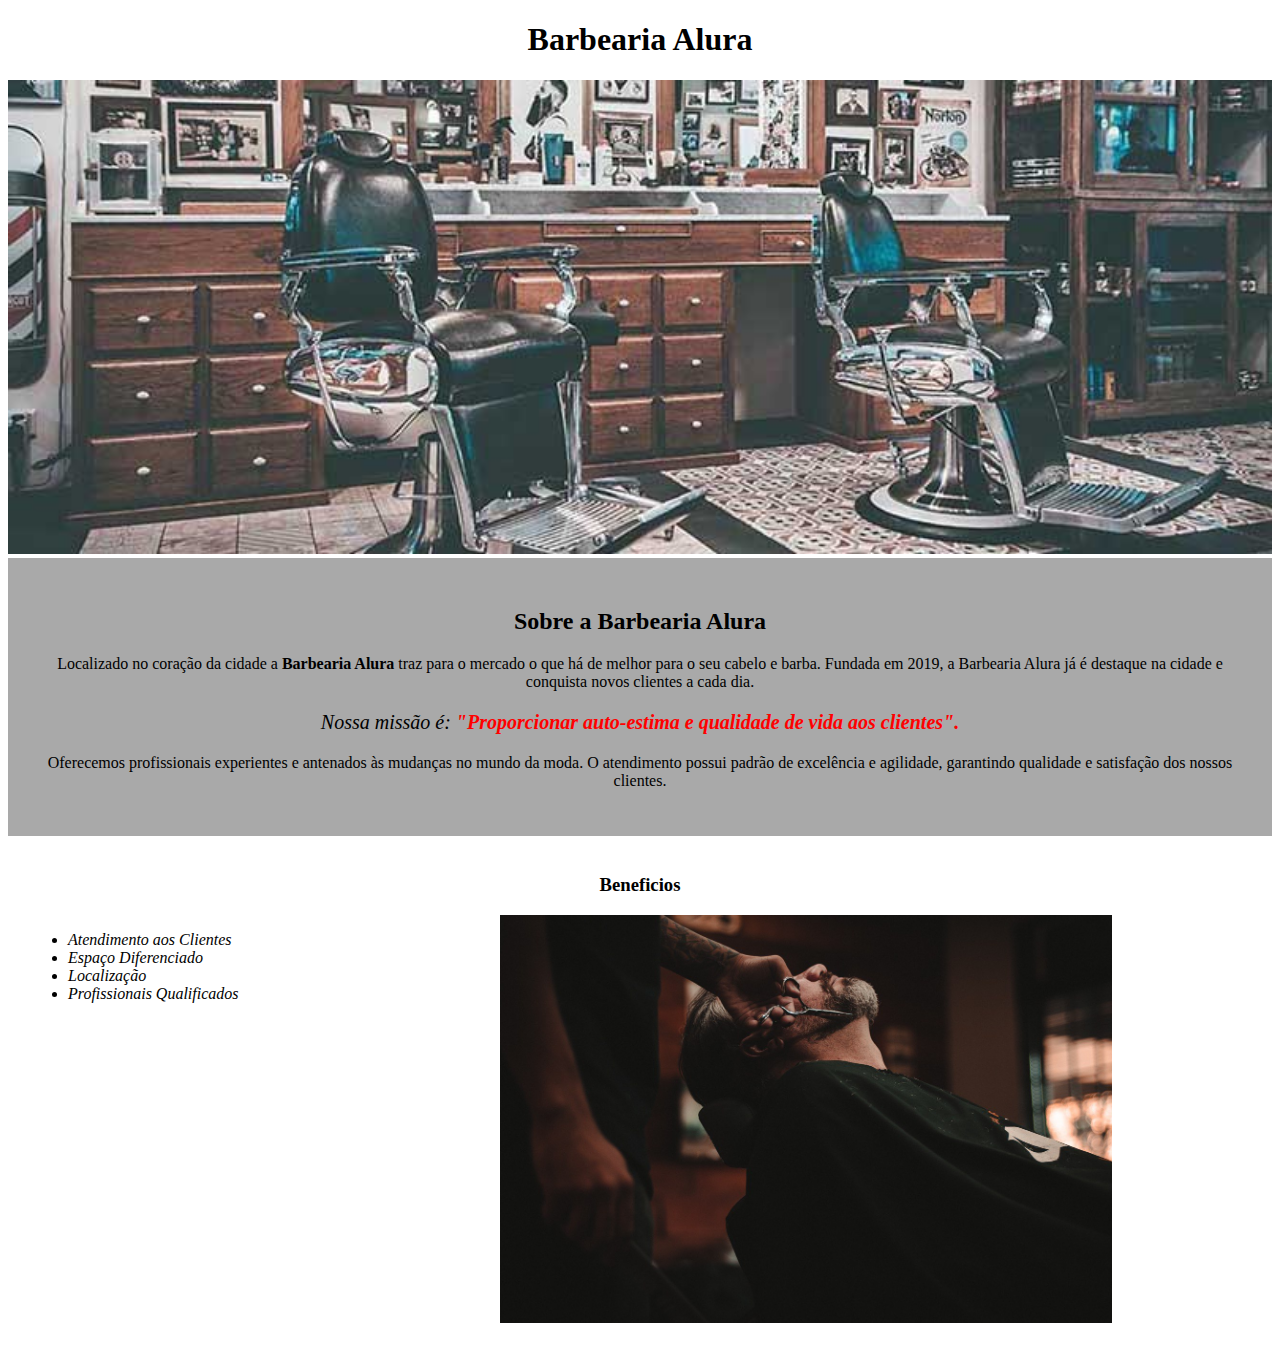
<file: Barbearia/Index.html>
<!DOCTYPE html>
<html lang="pt-br">
    <head>
        <meta charset="UTF-8">
        <title>Barbearia Alura</title>
        <link rel="stylesheet" href="style.css">

    </head>
    <body>
        <header>
            <h1 class="Titulo_Principal">
                Barbearia Alura
            </h1>
        </header>
        <img id="Banner" src="banner.jpg">
        <div class="principal">
            <h2 class="Titulo_Centralizado">Sobre a Barbearia Alura</h2>

            <p>Localizado no coração da cidade a <strong>Barbearia Alura</strong> traz para o mercado o que há de melhor para o seu cabelo e barba. Fundada em 2019, a Barbearia Alura já é destaque na cidade e conquista novos clientes a cada dia.</p>
            
            <p id="missao"><em>Nossa missão é: <strong >"Proporcionar auto-estima e qualidade de vida aos clientes".</strong></em></p>
            
            <P>Oferecemos profissionais experientes e antenados às mudanças no mundo da moda. O atendimento possui padrão de excelência e agilidade, garantindo qualidade e satisfação dos nossos clientes.</P>
            
        </div>
        <div class="Beneficios">
            <h3 class="Titulo_Centralizado">Beneficios</h3>
            <ul>
                <li class="itens">Atendimento aos Clientes</li>
                <li class="itens">Espaço Diferenciado</li>
                <li class="itens">Localização </li>
                <li class="itens">Profissionais Qualificados</li>
            </ul>
            <img src="beneficios.jpg" class="Imagem_Beneficios">
        </div>

    </body>

</html>
</file>
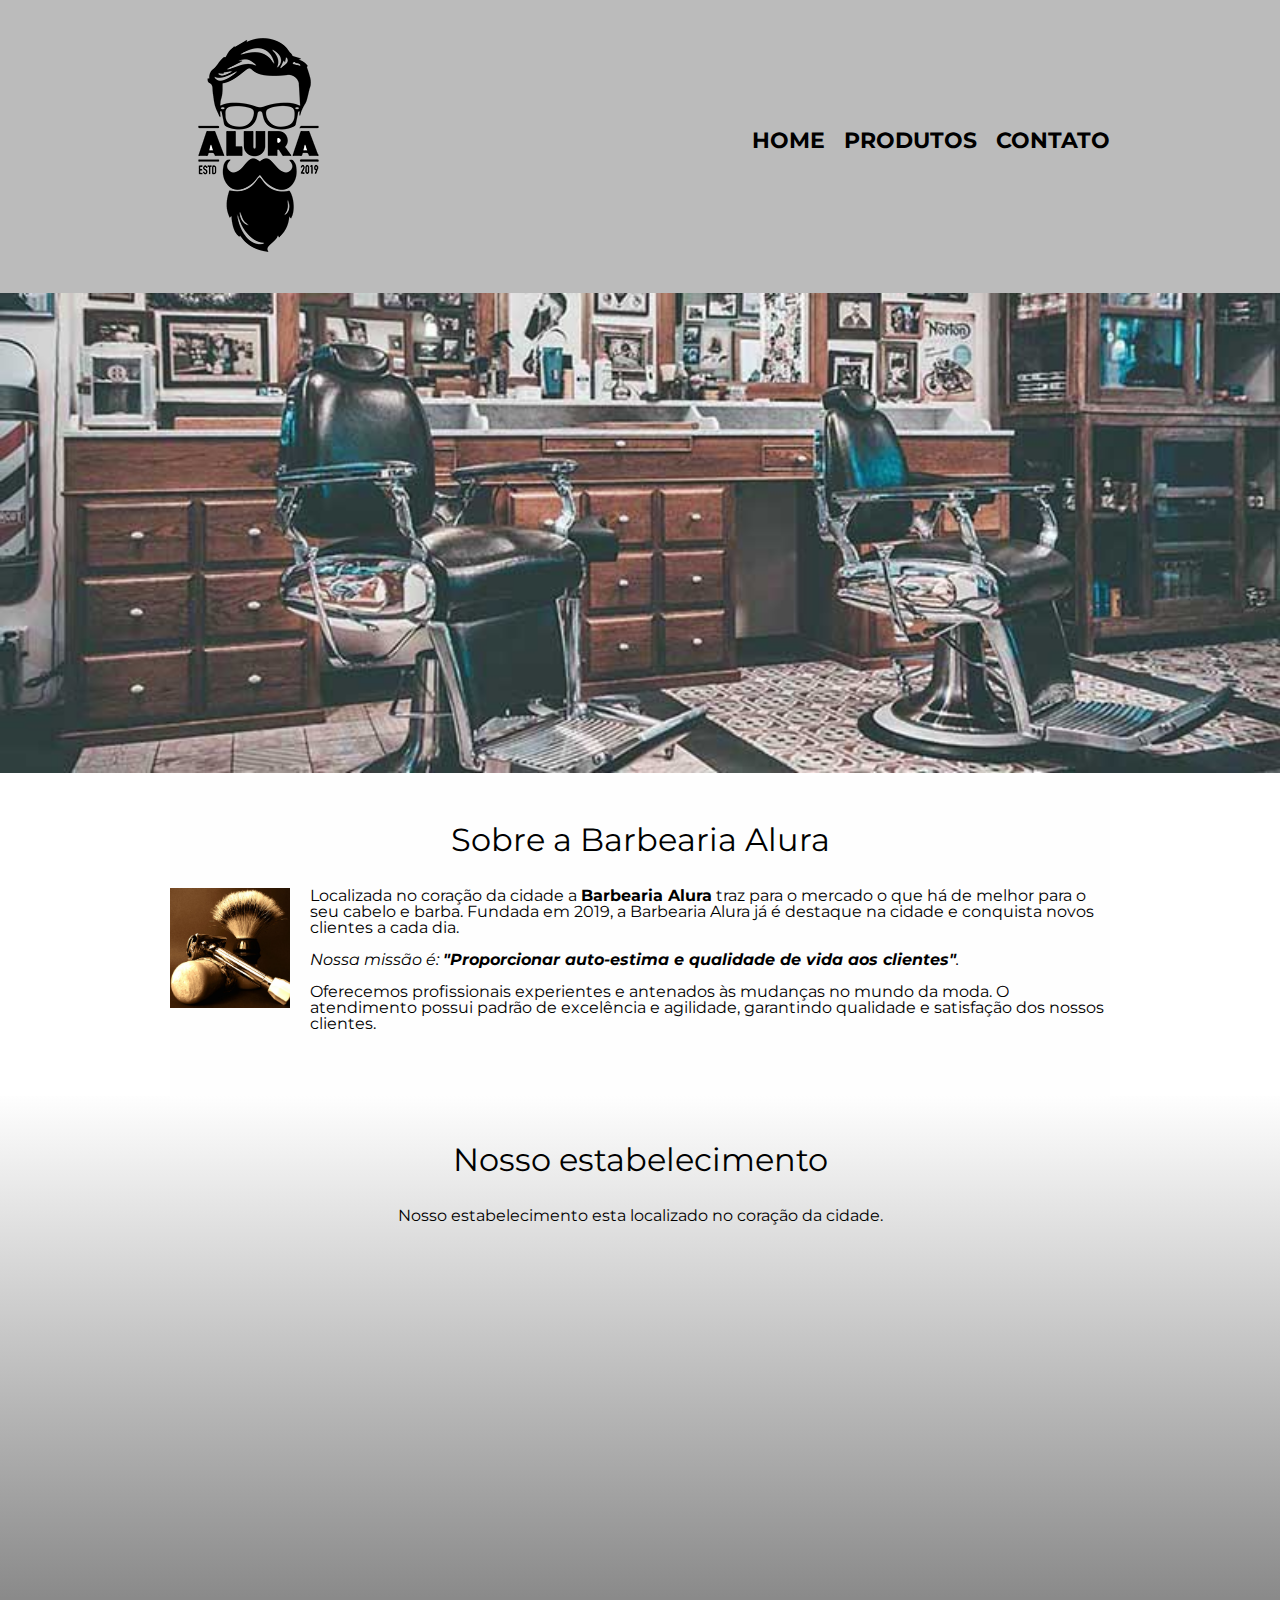
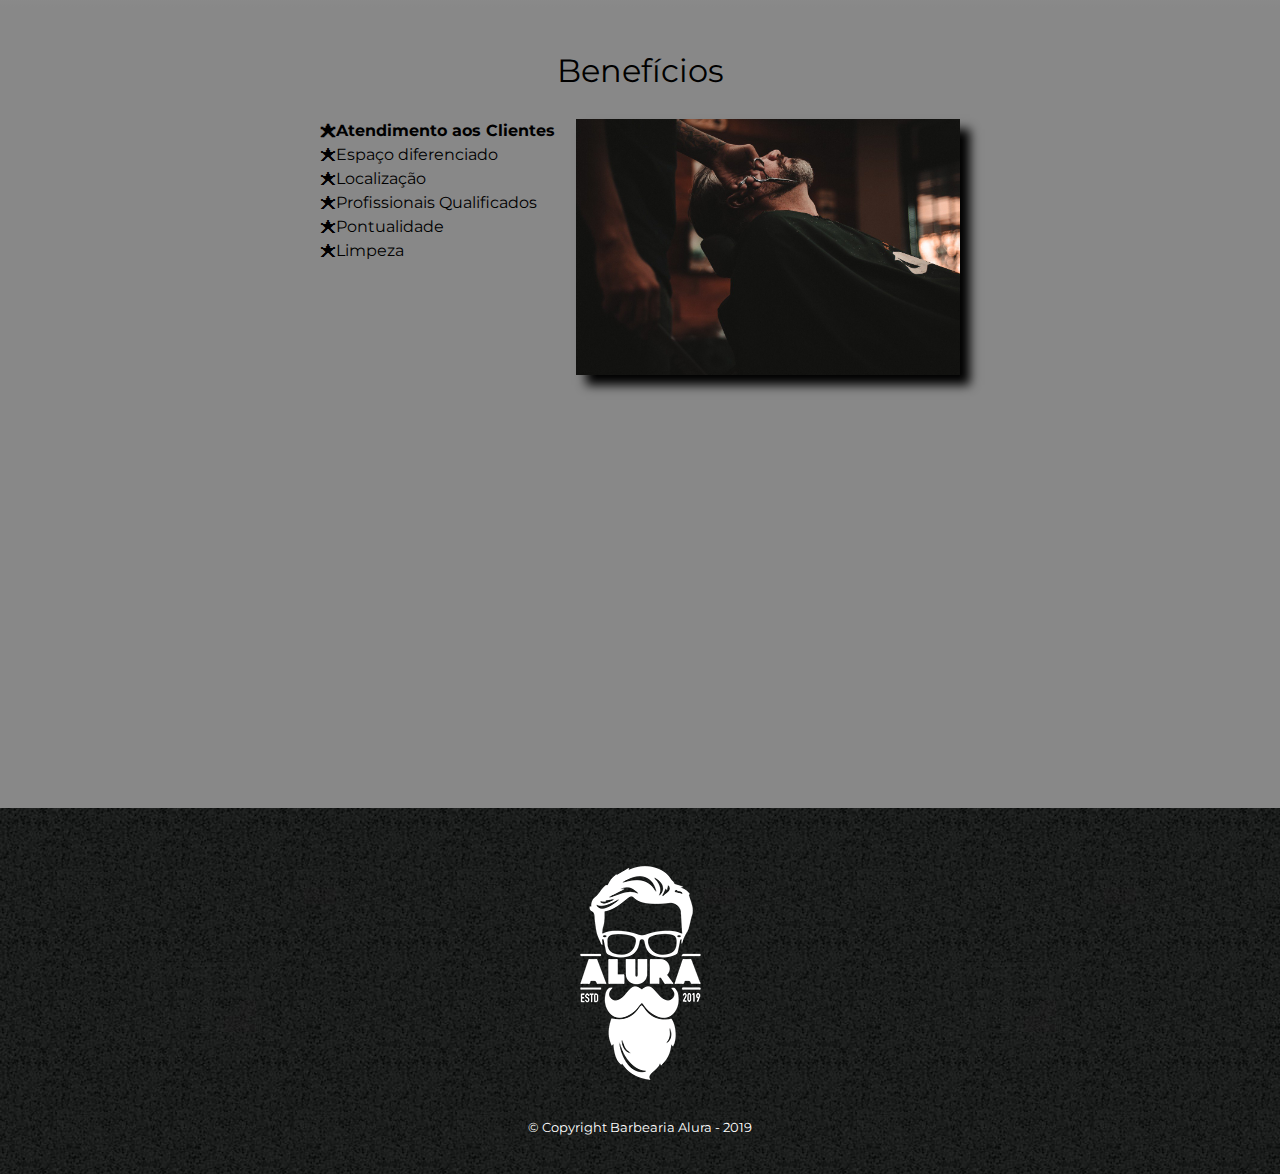
<file: Barbearia_V2.0/index.html>
<!DOCTYPE html>
<html lang="pt-br">
	<head>
		<meta charset="UTF-8">
		<meta name="viewport" content="width=device-width">
		<title>Barbearia Alura</title>

		<link rel="stylesheet" href="reset.css">
		<link rel="stylesheet" href="style.css">
		<link href="https://fonts.googleapis.com/css2?family=Montserrat:wght@200&display=swap" rel="stylesheet">
	</head>

	<body>
		<header>
			<div class="caixa">
				<h1><img src="logo.png"></h1>

				<nav>
					<ul>
						<li><a href="index.html">Home</a></li>
						<li><a href="produtos.html">Produtos</a></li>
						<li><a href="contato.html">Contato</a></li>
					</ul>
				</nav>
			</div>
		</header>

		<img class="banner" src="banner.jpg">

		<main>
			<section class="principal">
				<h2 class="titulo-principal">Sobre a Barbearia Alura</h2>

				<img class="utensilios" src="utensilios.jpg" alt="utensilios de um barbeiro">
		 
				<p>Localizada no coração da cidade a <strong>Barbearia Alura</strong> traz para o mercado o que há de melhor para o seu cabelo e barba. Fundada em 2019, a Barbearia Alura já é destaque na cidade e conquista novos clientes a cada dia.</p>
	
				<p id="missao"><em>Nossa missão é: <strong>"Proporcionar auto-estima e qualidade de vida aos clientes"</strong>.</em></p>
	
				<p>Oferecemos profissionais experientes e antenados às mudanças no mundo da moda. O atendimento possui padrão de excelência e agilidade, garantindo qualidade e satisfação dos nossos clientes.</p>
			</section>

			<section class="mapa">
				
				<h3 class="titulo-principal">Nosso estabelecimento</h3>
				<p>Nosso estabelecimento esta localizado no coração da cidade.</p>
				<div class="mapa-conteudo">
					<iframe src="https://www.google.com/maps/embed?pb=!1m18!1m12!1m3!1d3656.4499774665487!2d-46.63452058562867!3d-23.58818986846734!2m3!1f0!2f0!3f0!3m2!1i1024!2i768!4f13.1!3m3!1m2!1s0x94ce5a2b2ed7f3a1%3A0xab35da2f5ca62674!2sCaelum%20-%20Escola%20de%20Tecnologia!5e0!3m2!1spt-BR!2sbr!4v1649959937824!5m2!1spt-BR!2sbr" width="100%" height="300" style="border:0;" allowfullscreen="" loading="lazy" referrerpolicy="no-referrer-when-downgrade"></iframe>
				</div>
			</section>
	
			<section class="beneficios">
				<h3 class="titulo-principal">Benefícios</h3>

				<div class="conteudo-beneficio">
					<ul class="lista-beneficio">
						<li class="itens">Atendimento aos Clientes</li>
						<li class="itens">Espaço diferenciado</li>
						<li class="itens">Localização</li>
						<li class="itens">Profissionais Qualificados</li>
						<li class="itens">Pontualidade</li>
						<li class="itens">Limpeza</li>
					</ul><img src="beneficios.jpg" class="imagem-beneficios">
				</div>
	

				<div class="video">
					<iframe width="560" height="315" src="https://www.youtube.com/embed/wcVVXUV0YUY" title="YouTube video player" frameborder="0" allow="accelerometer; autoplay; clipboard-write; encrypted-media; gyroscope; picture-in-picture" allowfullscreen></iframe>
				</div>			
			</section>
		</main>

		<footer>
			<img src="logo-branco.png">
			<p class="copyright">&copy; Copyright Barbearia Alura - 2019</p>
		</footer>
	</body>
</html>
</file>
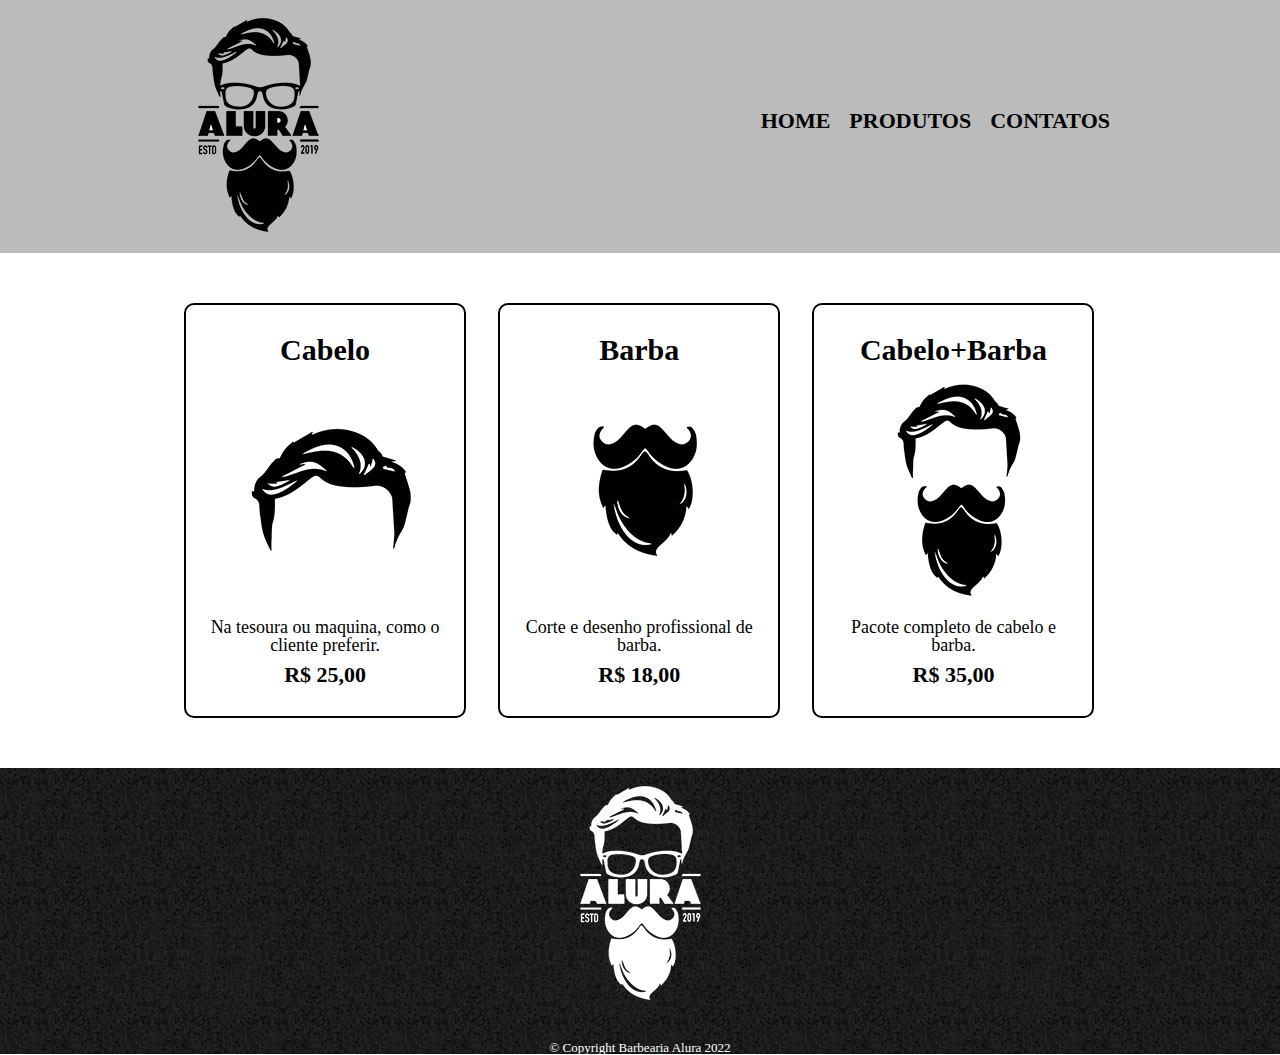
<file: BarbeariaAlura-Produtos/Index.html>
<!DOCTYPE html>
<html lang="pt-br">
<head>
    <meta charset="UTF-8">
    <meta http-equiv="X-UA-Compatible" content="IE=edge">
    <meta name="viewport" content="width=device-width, initial-scale=1.0">
    <title>Produtos-Barbearia </title>
    <link rel="stylesheet" href="produtos.css">
    <link rel="stylesheet" href="reset.css">
</head>
<body>
    <header>
        <div class="caixa">
            <h1><img src="logo.png"></h1>
            <nav>
                <ul >
                    <li><a href="Index.html">Home</a> </li>
                    <li><a href="Procutos.html">Produtos</a> </li>
                    <li><a href="Contato.html">Contatos</a> </li>
                </ul>
            </nav>
        </div>


    </header>
    <!--Li= lista, p = paragrafo.-->
    <main>
        <ul class="produtos">
            <li>
                <h2>Cabelo</h2>
                <img src="cabelo.jpg">
                <p class="produto-descricao"> Na tesoura ou maquina, como o cliente preferir.</p>
                <p class="produto-preco"> R$ 25,00</p>
            </li>
    
            <li>
                <h2>Barba</h2>
                <img src="barba.jpg">
                <p class="produto-descricao"> Corte e desenho profissional de barba.</p>
                <p class="produto-preco"> R$ 18,00</p>
            </li>
    
            <li>
                <h2>Cabelo+Barba</h2>
                <img src="cabelo+barba.jpg">
                <p class="produto-descricao"> Pacote completo de cabelo e barba.</p>
                <p class="produto-preco"> R$ 35,00</p>
            </li>
        </ul>

    </main>
    <footer>
        <img src="logo-branco.png">
        <p class="copyright">&copy; Copyright Barbearia Alura 2022</p>
    </footer>


</body>
</html>
</file>
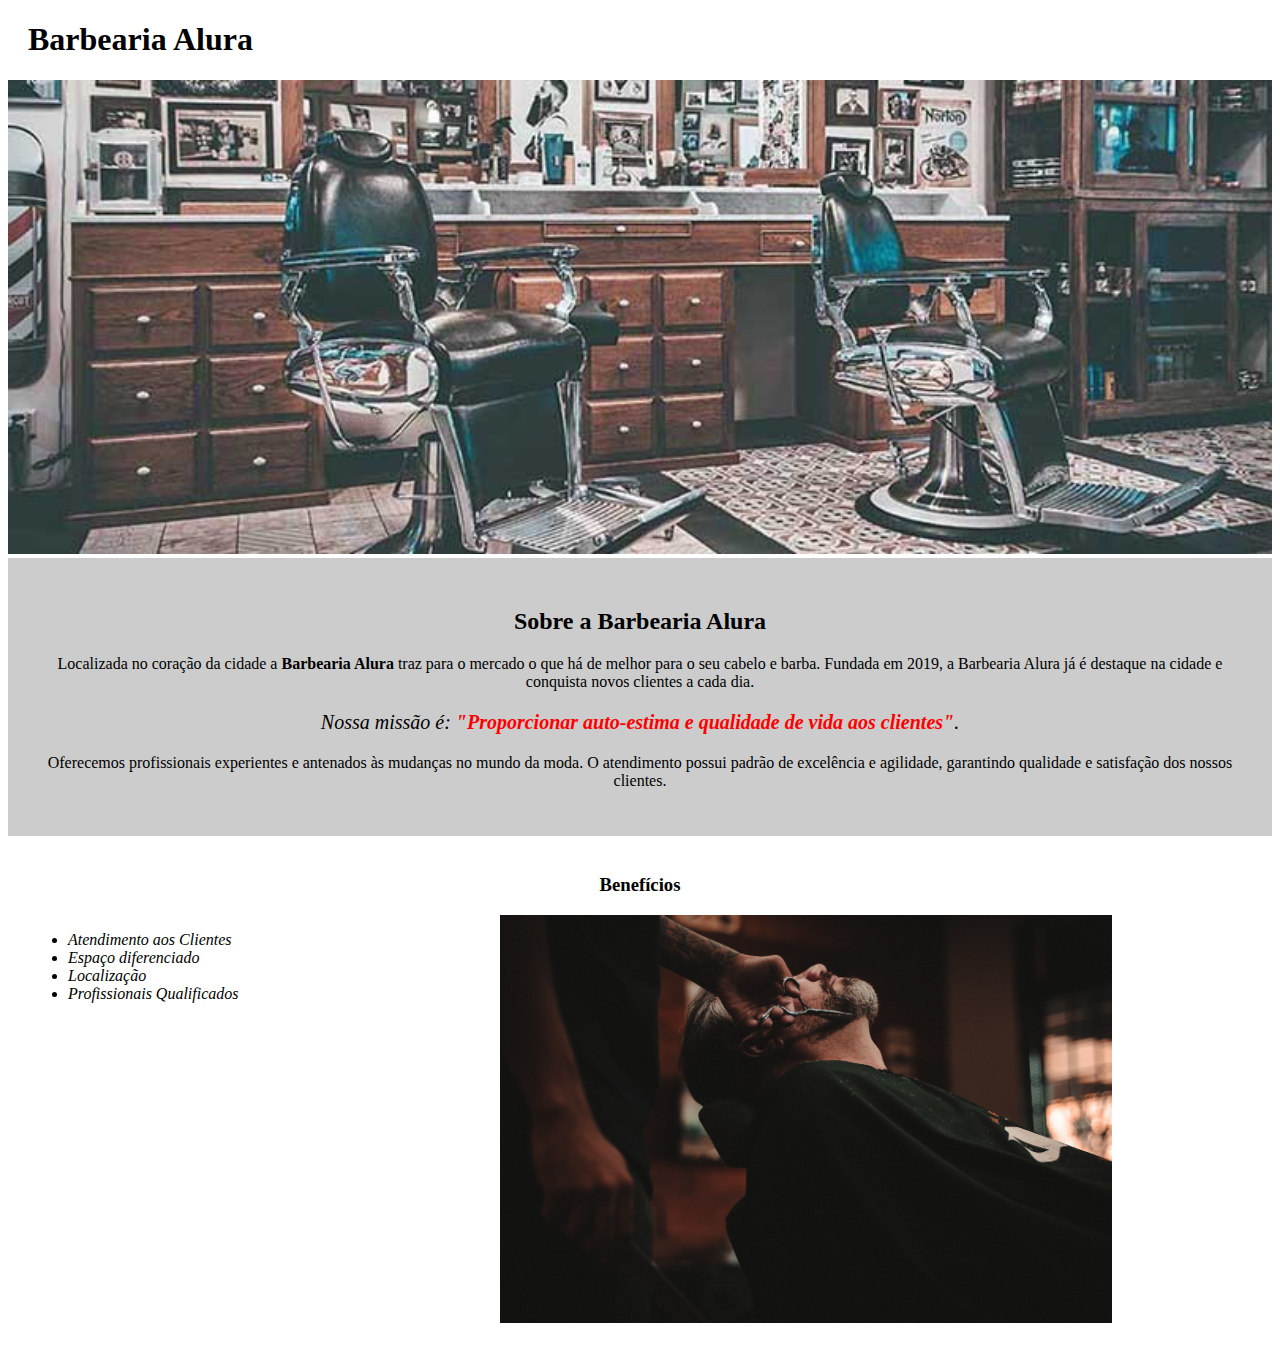
<file: PaginaDeContato/index.html>
<!DOCTYPE html>
<html lang="pt-br">
	<head>
		<meta charset="UTF-8">
		<title>Barbearia Alura</title>
		<link rel="stylesheet" href="style-Home.css">
	</head>

	<body>
		<header>
			<h1 class="titulo-principal">Barbearia Alura</h1>
		</header>
		<img id="banner" src="banner.jpg">
		<div class="principal">
			<h2 class="titulo-centralizado">Sobre a Barbearia Alura</h2>
	 
			<p>Localizada no coração da cidade a <strong>Barbearia Alura</strong> traz para o mercado o que há de melhor para o seu cabelo e barba. Fundada em 2019, a Barbearia Alura já é destaque na cidade e conquista novos clientes a cada dia.</p>

			<p id="missao"><em>Nossa missão é: <strong>"Proporcionar auto-estima e qualidade de vida aos clientes"</strong>.</em></p>

			<p>Oferecemos profissionais experientes e antenados às mudanças no mundo da moda. O atendimento possui padrão de excelência e agilidade, garantindo qualidade e satisfação dos nossos clientes.</p>
		</div>

		<div class="beneficios">
			<h3 class="titulo-centralizado">Benefícios</h3>

			<ul>
				<li class="itens">Atendimento aos Clientes</li>
				<li class="itens">Espaço diferenciado</li>
				<li class="itens">Localização</li>
				<li class="itens">Profissionais Qualificados</li>
			</ul>

			<img src="beneficios.jpg" class="imagembeneficios">
		</div>
	</body>
</html>
</file>
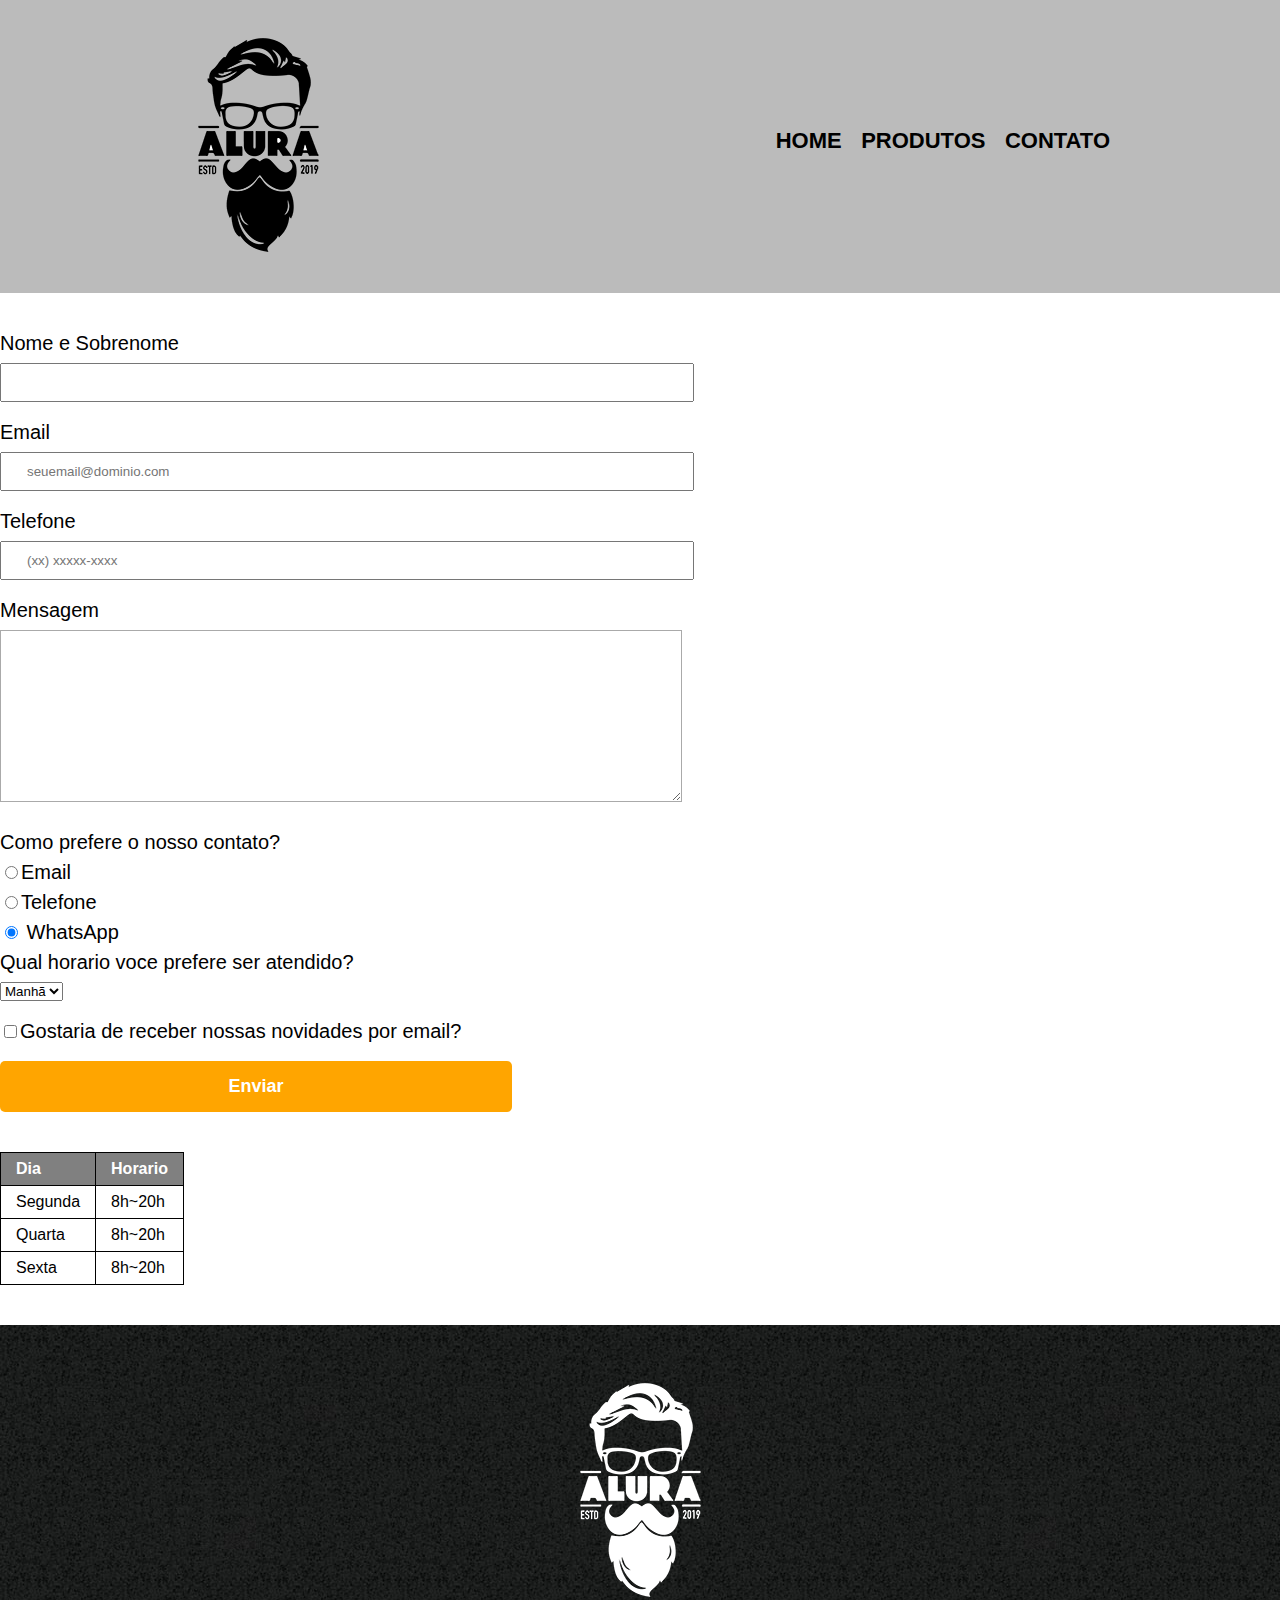
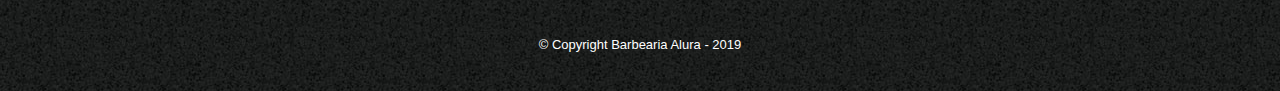
<file: Barbearia_V2.0/contato.html>
<!DOCTYPE html>
<html>
	<head>
		<meta charset="UTF-8">
		<title>Contato - Barbearia Alura</title>

		<link rel="stylesheet" href="reset.css">
		<link rel="stylesheet" href="style.css">
	</head>
	<body>
		<header>
			<div class="caixa">
				<h1><img src="logo.png" alt="Logo da Barbearia Alura"></h1>

				<nav>
					<ul>
						<li><a href="index.html">Home</a></li>
						<li><a href="produtos.html">Produtos</a></li>
						<li><a href="contato.html">Contato</a></li>
					</ul>
				</nav>
			</div>
		</header>

        <main>
            <form>
                <label for="nomeSobrenome">Nome e Sobrenome</label>
                <input type="text" id="nomeSobrenome" class="input-padrao" required>

                <label for="email">Email</label>
                <input type="email" id="email" class="input-padrao" required placeholder="seuemail@dominio.com">

                <label for="telefone">Telefone</label>
                <input type="tel" id="telefone" class="input-padrao" required placeholder="(xx) xxxxx-xxxx">
				
				<label for="mensagem">Mensagem</label>
				<textarea cols="70" rows="10" id="mensagem"></textarea class="input-padrao">
				
				<fieldset>
					<legend>Como prefere o nosso contato?</legend>
					<label for="radio-email"><input type="radio" name="contato" value="e-mail" id="radio-email">Email</label>
					<label for="radio-telefone"><input type="radio" name="contato" value="telefone" id="radio-telefone">Telefone</label>
					<label for="radio-WhatsApp"><input type="radio" name="contato" value="whatsapp" id="radio-WhatsApp"checked> WhatsApp</label>	
				</fieldset>

				<fieldset>
					<legend>Qual horario voce prefere ser atendido?</legend>
					<select>
						<option>Manhã</option>
						<option>Tarde</option>
						<option>Noite</option>
					</select>
				</fieldset>

				<label class="checkbox"><input type="checkbox">Gostaria de receber nossas novidades por email?</label>

                <input type="submit" value="Enviar" class="enviar">
            </form>

			<table>
				<thead>
					<tr>
						<td>Dia</td>
						<td>Horario</td>
					</tr>
				</thead>
				<tbody>
					<tr>
						<td>Segunda</td>
						<td>8h~20h</td>
					</tr>
					<tr>
						<td>Quarta</td>
						<td>8h~20h</td>
					</tr>
					<tr>
						<td>Sexta</td>
						<td>8h~20h</td>
					</tr>
				</tbody>

			</table>

        </main>

        <footer>
			<img src="logo-branco.png" alt="Logo da Barbearia Alura">
			<p class="copyright">&copy; Copyright Barbearia Alura - 2019</p>
		</footer>
	</body>
</html>
</file>
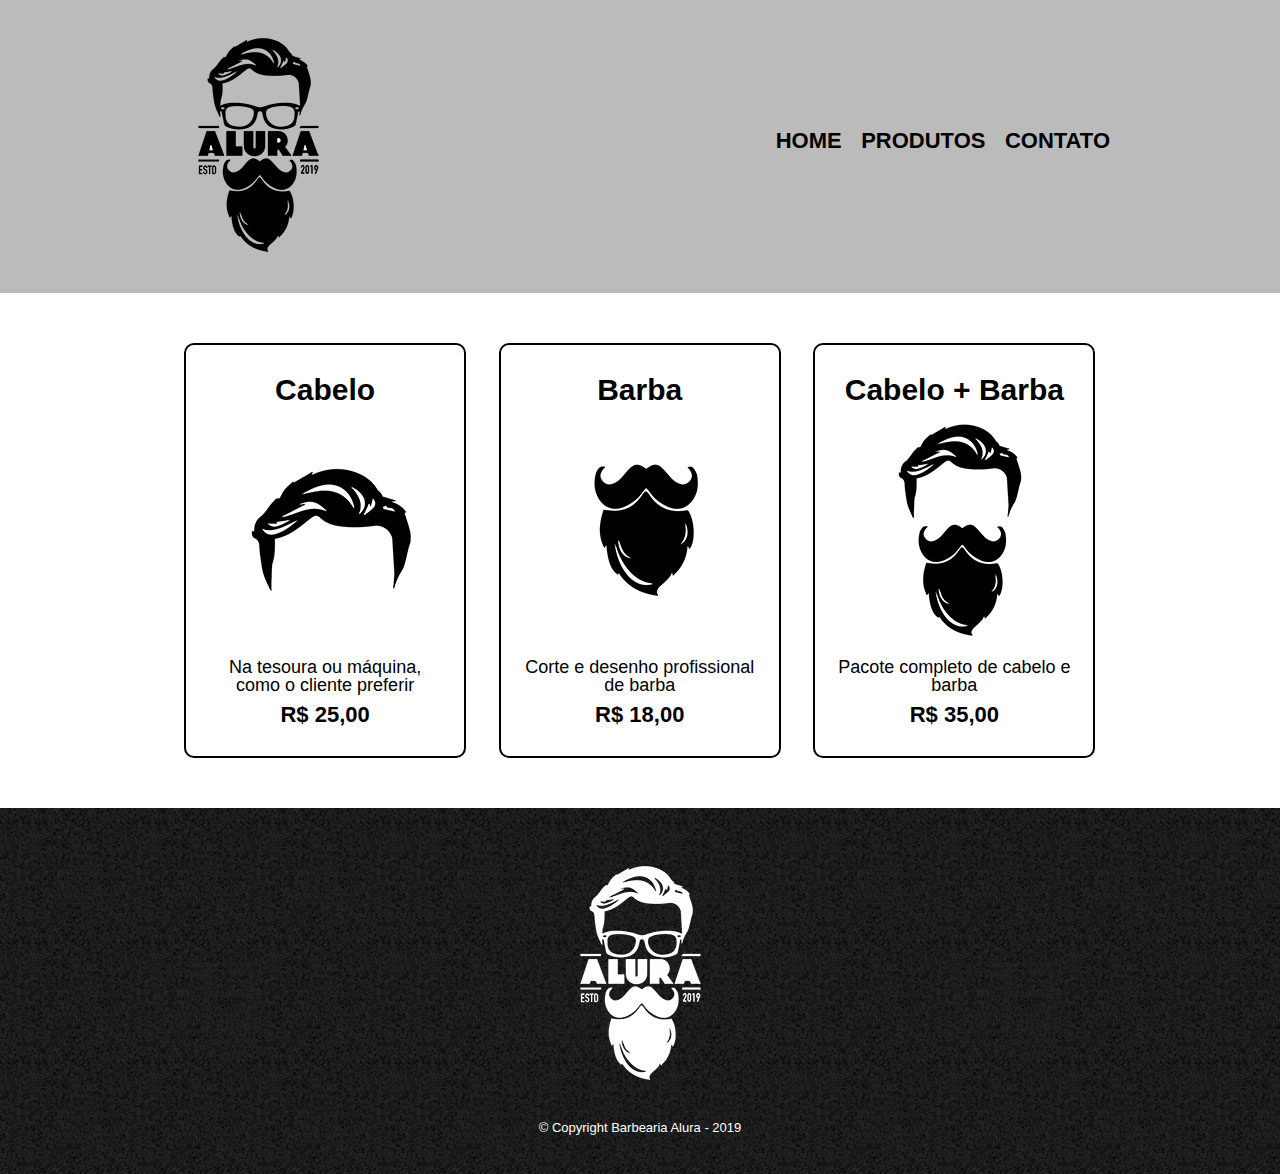
<file: Barbearia_V2.0/produtos.html>
<!DOCTYPE html>
<html>
	<head>
		<meta charset="UTF-8">
		<title>Produtos - Barbearia Alura</title>

		<link rel="stylesheet" href="reset.css">
		<link rel="stylesheet" href="style.css">
	</head>
	<body>
		<header>
			<div class="caixa">
				<h1><img src="logo.png"></h1>

				<nav>
					<ul>
						<li><a href="index.html">Home</a></li>
						<li><a href="produtos.html">Produtos</a></li>
						<li><a href="contato.html">Contato</a></li>
					</ul>
				</nav>
			</div>
		</header>

		<main>
			<ul class="produtos">
				<li>
					<h2>Cabelo</h2>
					<img src="cabelo.jpg">
					<p class="produto-descricao">Na tesoura ou máquina, como o cliente preferir</p>
					<p class="produto-preco">R$ 25,00</p>
				</li>
				<li>
					<h2>Barba</h2>
					<img src="barba.jpg">
					<p class="produto-descricao">Corte e desenho profissional de barba</p>
					<p class="produto-preco">R$ 18,00</p>
				</li>
				<li>
					<h2>Cabelo + Barba</h2>
					<img src="cabelo+barba.jpg">
					<p class="produto-descricao">Pacote completo de cabelo e barba</p>
					<p class="produto-preco">R$ 35,00</p>
				</li>
			</ul>
		</main>

		<footer>
			<img src="logo-branco.png">
			<p class="copyright">&copy; Copyright Barbearia Alura - 2019</p>
		</footer>
	</body>
</html>
</file>
<file: Barbearia/style.css>
body{
    
}

#Banner{
    width: 100%;
}

.principal{
    background-color:darkgrey;
    padding: 30px
}

.Titulo_Principal{
    text-align: center
}

.Titulo_Centralizado{
    text-align: center;
}

p{
    text-align: center;
}

#missao{
    font-size: 20px;
}

em strong{
    color: red;
}
 .itens{
     font-style: italic;
 }

.Beneficios{
    background-color: white;
    padding: 20px;
}


ul{
    display:inline-block;
    vertical-align: top;
    width: 20%;
    margin-right: 15%;
}

.Imagem_Beneficios{
    width: 50%;
}
</file>
<file: Barbearia_V2.0/style.css>
body{
	font-family: 'Montserrat', sans-serif;
}

header {
	background: #BBBBBB;
	padding: 20px 0;
}

.caixa {
	position: relative;
	width: 940px;
	margin: 0 auto;
}

nav {
	position: absolute;
	top: 110px;
	right: 0;
}

nav li {
	display: inline;
	margin: 0 0 0 15px;
}

nav a {
	text-transform: uppercase;
	color: #000000;
	font-weight: bold;
	font-size: 22px;
	text-decoration: none;
}

nav a:hover {
	color: #C78C19;
	text-decoration: underline;
}

.produtos {
	width: 940px;
	margin: 0 auto;
	padding: 50px 0;
}

.produtos li {
	display: inline-block;
	text-align: center;
	width: 30%;
	vertical-align: top;
	margin: 0 1.5%;
	padding: 30px 20px;
	box-sizing: border-box;
	border: 2px solid #000000;
	border-radius: 10px;
}

.produtos li:hover {
	border-color: #C78C19;
}

.produtos li:active {
	border-color: #088C19;	
}

.produtos li:hover h2 {
	font-size: 34px;
}

.produtos h2 {
	font-size: 30px;
	font-weight: bold;
}

.produto-descricao {
	font-size: 18px;
}

.produto-preco {
	font-size: 22px;
	font-weight: bold;
	margin-top: 10px;
}

footer {
	text-align: center;
	background: url("bg.jpg");
	padding: 40px 0;
}

.copyright {
	color: #FFFFFF;
	font-size: 13px;
	margin: 20px 0 0;
}

/* Página de contato */
.contato {
	width: 940px;
	margin: 40px auto;
}

.contato label, .input-group legend {
	display: block;
	margin: 0 0 5px;
	font-size: 20px;
}

.campo-padrao, textarea {
	display: block;
	margin: 0 0 30px;
	padding: 10px 20px;
	width: 50%;
	border: 1px solid #aaa;
}

.input-group {
	margin: 0 0 20px;
}

.newsletter {
	margin: 0 0 20px;
}

.botao {
	margin: 20px 0 0;
	width: 30%;
	padding: 10px 20px;
	font-size: 24px;
	display: inline-block;
	background: orange;
	color: white;
	border: none;
	border-radius: 5px;
	transition: 1s;
}

.botao:hover {
	cursor: pointer;
	transform: scale(1.2);	
}

.funcionamento {
	width: 940px;
	margin: 0 auto 40px;
}

table {
	margin: 10px 0 0;
}

th  {
	background: #777777;
	color: #FFFFFF;
}


td, th {
	border: 1px solid #000000;
	padding: 5px 20px;
}

main{

}

form{
	margin: 40px 0;

}

form label, form legend{
	display:block;
	font-size: 20px;
	margin: 0 0 10px;
}

.input-padrao{
	display: block;
	margin: 0 0 20px;
	padding: 10px 25px;
	width: 50%;
}

.checkbox{
	margin: 20px 0;
}

.enviar{
	width: 40%;
	padding: 15px 0;
	background: orange;
	color: white;
	font-weight: bold;
	font-size: 18px;
	border: none;
	border-radius: 5px;
	transition: 1s all;
	cursor: pointer;
}

.enviar:hover{
	background: darkorange;
	transform: scale(1.2);
	
}

table{
	margin: 20px 0 40px;
}

thead{
	background: gray;
	color: white;
	font-weight: bold;
}

td, th{
	border: 1px solid #000000;
	padding: 8px 15px;
}

/* CSS da pagina inicial */
.banner{
	width: 100%;
}

.titulo-principal{
	text-align: center;
	font-size: 2em;
	margin: 0 0 1em;
	clear: left;
}

.principal{
	padding: 3em 0;
	background: #fefefe;
	width: 940px;
	margin: 0 auto;
}

.principal p{
	margin: 0 0 1em;
}

.principal strong{
	font-weight: bold;
}

.principal em{
	font-style: italic;
}

.utensilios{
	width: 120px;
	float: left;
	margin: 0 20px 20px 0;
}

.mapa-conteudo{
	width: 940px;
	margin: 0 auto;
}

.mapa{
	padding: 3em 0;
	background: linear-gradient(#FEFEFE,#888888);
}

.mapa p{
	margin: 0 0 2em;
	text-align: center;
}

.beneficios{
	padding: 3em 0;
	background: #888888;
	
}

.conteudo-beneficio{
	width: 640px;
	margin: 0 auto;
}

.lista-beneficio{
	width: 40%;
	display: inline-block;
	vertical-align: top;
}

.itens{
	line-height: 1.5;
}

.itens:nth-child(1){
	font-weight: bold;
}

.itens::before{
	content: "🟊";
}

.imagem-beneficios{
	width: 60%;
	opacity: 1;
	transition: 400ms;
	box-shadow: 10px 10px 10px #000000;
}

.imagem-beneficios:hover{
	opacity: 0.3;
}

.video{
	width: 560px;
	margin: 2em auto;
}

@media screen and (max-width:480px){
	.caixa,.principal,.conteudo-beneficio,.mapa-conteudo,.video{
		width: auto;
	}
	h1{
		text-align: center;
	}
	nav{
		position: static;
	}
	.lista-beneficio,.imagem-beneficios{
		width: 100%;
	}
}
</file>
<file: BarbeariaAlura-Produtos/produtos.css>
header {
	background: #BBBBBB;
	padding: 20px 0;
}

.caixa {
	position: relative;
	width: 940px;
	margin: 0 auto;
}

nav {
	position: absolute;
	top: 110px;
	right: 0;
}

nav li {
	display: inline;
	margin: 0 0 0 15px;
}

nav a {
	text-transform: uppercase;
	color: #000000;
	font-weight: bold;
	font-size: 22px;
	text-decoration: none;
}

nav a:hover{
	color:darkgoldenrod;
	text-decoration: underline;

}

.produtos {
	width: 940px;
	margin: 0 auto;
	padding: 50px 0;
}

.produtos li {
	display: inline-block;
	text-align: center;
	width: 30%;
	vertical-align: top;
	margin: 0 1.5%;
	padding: 30px 20px;
	box-sizing: border-box;
	border: 2px solid #000000;
	border-radius: 10px;
}

.produtos li:hover{
	border-color: darkgoldenrod;
}

.produtos li:active{
	border-color: green;
}

.produtos li:hover h2{
	font-size: 40px;
}

.produtos h2 {
	font-size: 30px;
	font-weight: bold;
}

.produto-descricao {
	font-size: 18px;
}

.produto-preco {
	font-size: 22px;
	font-weight: bold;
	margin-top: 10px;
}

footer{
	text-align: center;
	background: url("bg.jpg");
	padding: 40px 0 ;
}

.copyright{
	color: #fff;
	font-size: 13px;
	margin: 20px 0 0;
}
</file>
<file: PaginaDeContato/style-Home.css>
#banner {
	width:100%;
}

.principal{
	background: #CCCCCC;
	padding: 30px;
}

.titulo-principal {
	padding-left: 20px;
}

.titulo-centralizado {
	text-align: center
}

p {
	text-align: center;
}

#missao {
	font-size: 20px
}

em strong {
	color: #FF0000;
}

.itens {
	font-style: italic
}

.beneficios {
	background: #FFFFFF;
	padding: 20px;
}

ul {
	display: inline-block;
	vertical-align: top;
	width: 20%;
	margin-right: 15%;
}

.imagembeneficios {
	width: 50%;
}
</file>
